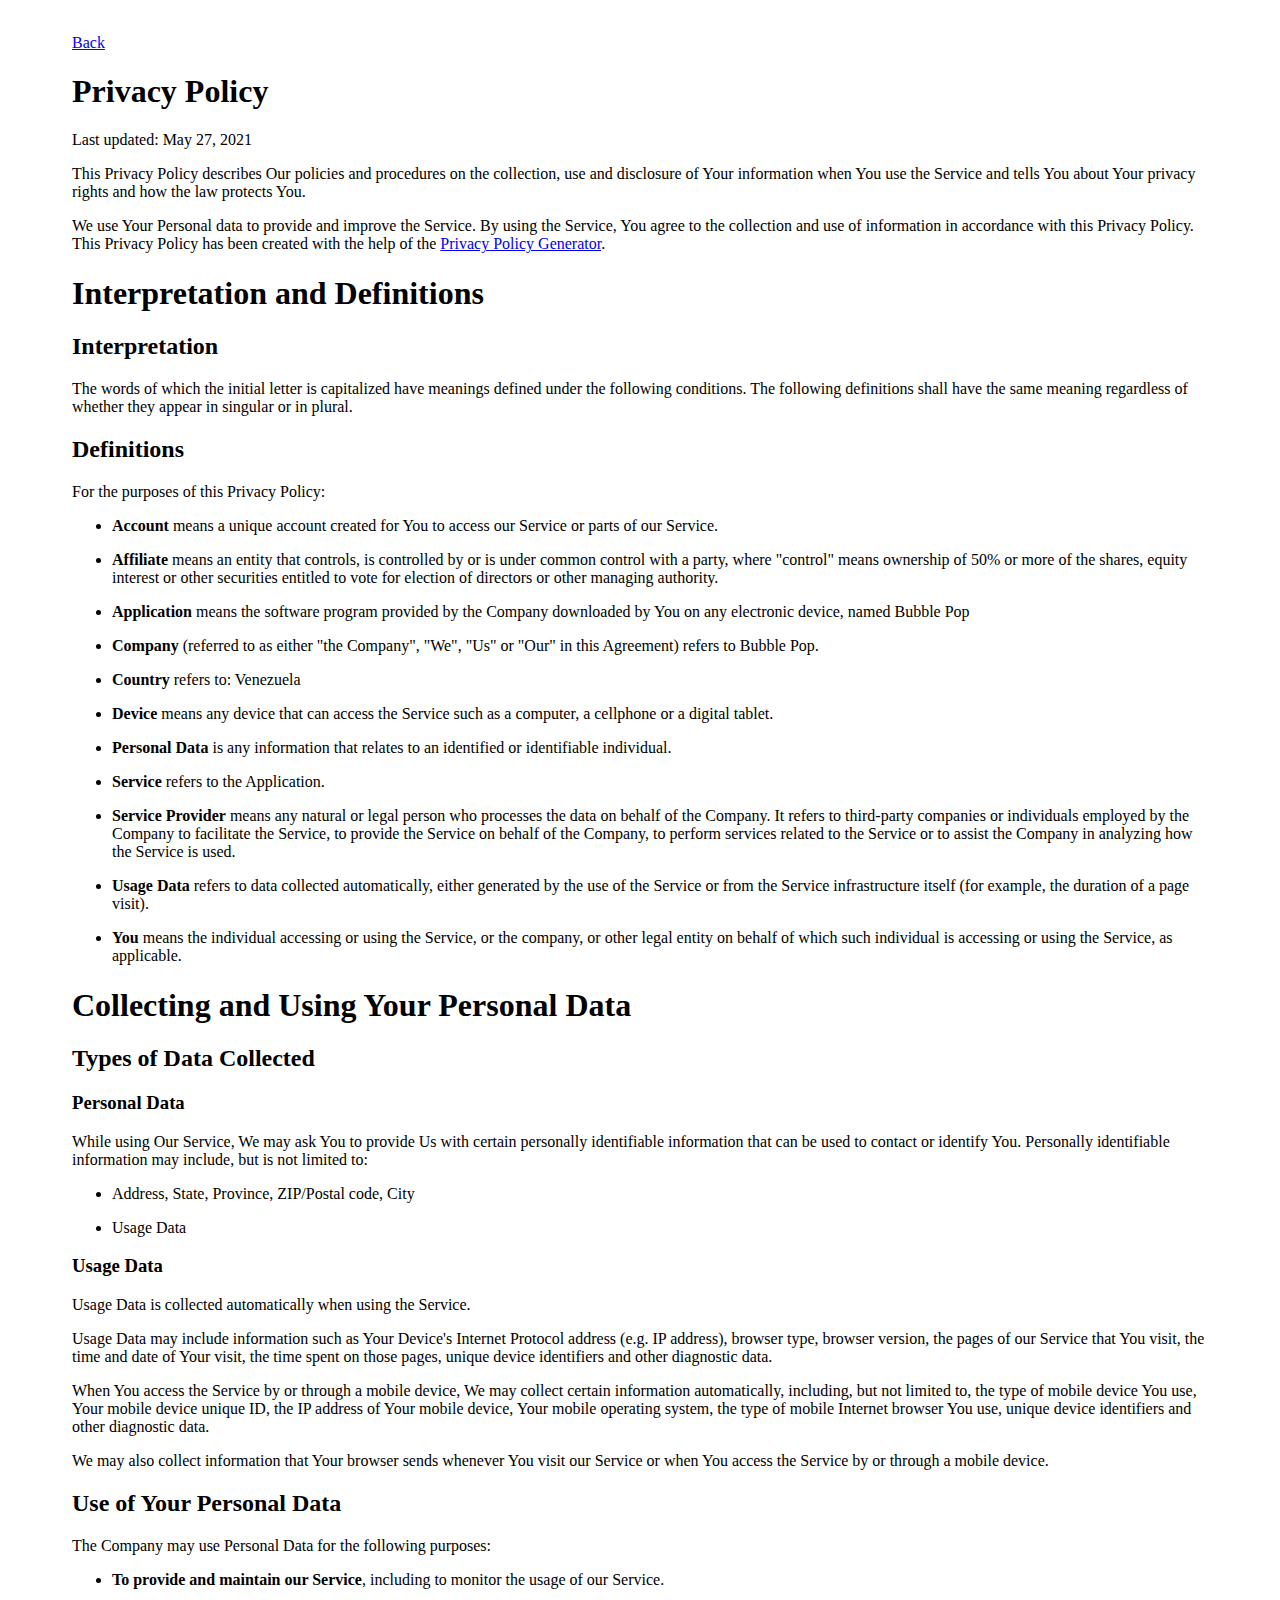
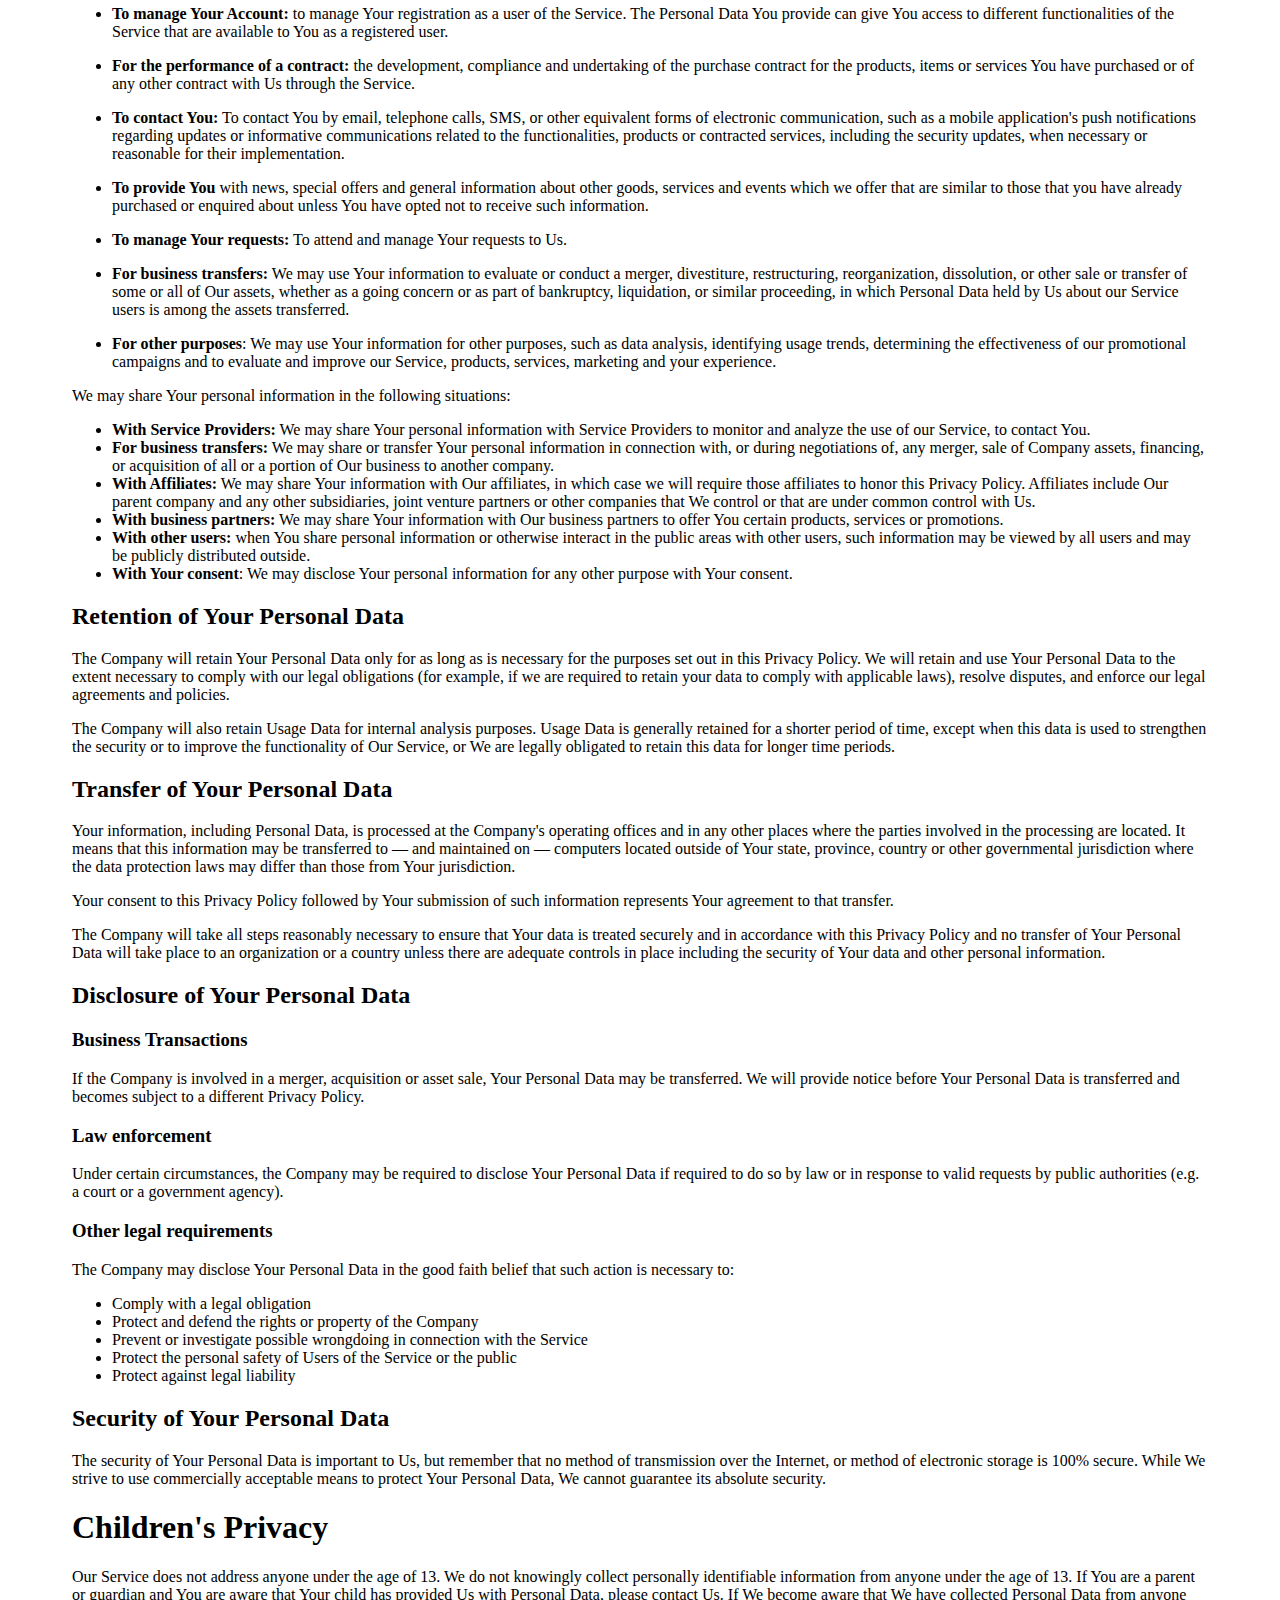
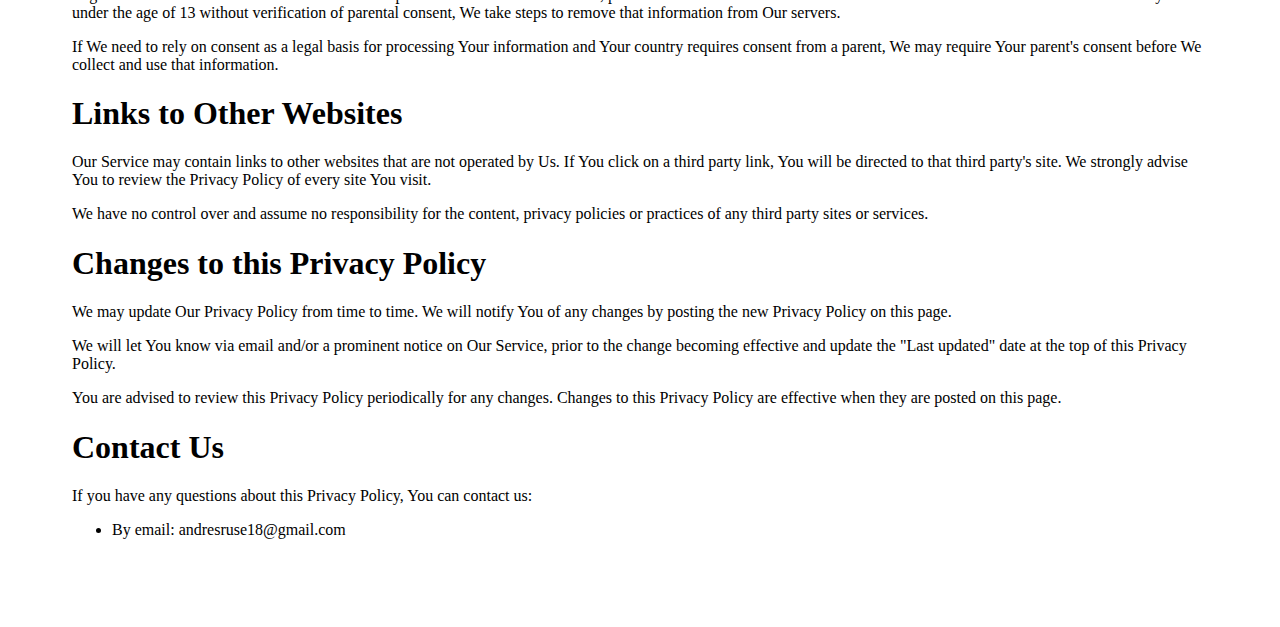
<file: privacy-policies.html>
<!DOCTYPE html>
<html lang="en">
<head>
    <meta charset="UTF-8">
    <meta http-equiv="X-UA-Compatible" content="IE=edge">
    <meta name="viewport" content="width=device-width, initial-scale=1.0">
    <link href="https://cdn.jsdelivr.net/npm/bootstrap@5.0.1/dist/css/bootstrap.min.css" rel="stylesheet" integrity="sha384-+0n0xVW2eSR5OomGNYDnhzAbDsOXxcvSN1TPprVMTNDbiYZCxYbOOl7+AMvyTG2x" crossorigin="anonymous">
    <script src="https://cdn.jsdelivr.net/npm/bootstrap@5.0.1/dist/js/bootstrap.bundle.min.js" integrity="sha384-gtEjrD/SeCtmISkJkNUaaKMoLD0//ElJ19smozuHV6z3Iehds+3Ulb9Bn9Plx0x4" crossorigin="anonymous"></script>
    <link rel="stylesheet" href="css/privacy-policy-style.css">
    <title>Privacy Policy</title>
</head>
<body>
    
    <a href="Bubble-Pop.html">Back</a>

    <div>
        <h1>Privacy Policy</h1>
        <p>Last updated: May 27, 2021</p>
        <p>This Privacy Policy describes Our policies and procedures on the collection, use and disclosure of Your information when You use the Service and tells You about Your privacy rights and how the law protects You.</p>
        <p>We use Your Personal data to provide and improve the Service. By using the Service, You agree to the collection and use of information in accordance with this Privacy Policy. This Privacy Policy has been created with the help of the <a href="https://www.freeprivacypolicy.com/free-privacy-policy-generator/" target="_blank">Privacy Policy Generator</a>.</p>
        <h1>Interpretation and Definitions</h1>
        <h2>Interpretation</h2>
        <p>The words of which the initial letter is capitalized have meanings defined under the following conditions. The following definitions shall have the same meaning regardless of whether they appear in singular or in plural.</p>
        <h2>Definitions</h2>
        <p>For the purposes of this Privacy Policy:</p>
        <ul>
            <li>
            <p><strong>Account</strong> means a unique account created for You to access our Service or parts of our Service.</p>
            </li>
            <li>
            <p><strong>Affiliate</strong> means an entity that controls, is controlled by or is under common control with a party, where &quot;control&quot; means ownership of 50% or more of the shares, equity interest or other securities entitled to vote for election of directors or other managing authority.</p>
            </li>
            <li>
            <p><strong>Application</strong> means the software program provided by the Company downloaded by You on any electronic device, named Bubble Pop</p>
            </li>
            <li>
            <p><strong>Company</strong> (referred to as either &quot;the Company&quot;, &quot;We&quot;, &quot;Us&quot; or &quot;Our&quot; in this Agreement) refers to Bubble Pop.</p>
            </li>
            <li>
            <p><strong>Country</strong> refers to:  Venezuela</p>
            </li>
            <li>
            <p><strong>Device</strong> means any device that can access the Service such as a computer, a cellphone or a digital tablet.</p>
            </li>
            <li>
            <p><strong>Personal Data</strong> is any information that relates to an identified or identifiable individual.</p>
            </li>
            <li>
            <p><strong>Service</strong> refers to the Application.</p>
            </li>
            <li>
            <p><strong>Service Provider</strong> means any natural or legal person who processes the data on behalf of the Company. It refers to third-party companies or individuals employed by the Company to facilitate the Service, to provide the Service on behalf of the Company, to perform services related to the Service or to assist the Company in analyzing how the Service is used.</p>
            </li>
            <li>
            <p><strong>Usage Data</strong> refers to data collected automatically, either generated by the use of the Service or from the Service infrastructure itself (for example, the duration of a page visit).</p>
            </li>
            <li>
            <p><strong>You</strong> means the individual accessing or using the Service, or the company, or other legal entity on behalf of which such individual is accessing or using the Service, as applicable.</p>
            </li>
        </ul>
        <h1>Collecting and Using Your Personal Data</h1>
        <h2>Types of Data Collected</h2>
        <h3>Personal Data</h3>
        <p>While using Our Service, We may ask You to provide Us with certain personally identifiable information that can be used to contact or identify You. Personally identifiable information may include, but is not limited to:</p>
        <ul>
            <li>
            <p>Address, State, Province, ZIP/Postal code, City</p>
            </li>
            <li>
            <p>Usage Data</p>
            </li>
        </ul>
        <h3>Usage Data</h3>
        <p>Usage Data is collected automatically when using the Service.</p>
        <p>Usage Data may include information such as Your Device's Internet Protocol address (e.g. IP address), browser type, browser version, the pages of our Service that You visit, the time and date of Your visit, the time spent on those pages, unique device identifiers and other diagnostic data.</p>
        <p>When You access the Service by or through a mobile device, We may collect certain information automatically, including, but not limited to, the type of mobile device You use, Your mobile device unique ID, the IP address of Your mobile device, Your mobile operating system, the type of mobile Internet browser You use, unique device identifiers and other diagnostic data.</p>
        <p>We may also collect information that Your browser sends whenever You visit our Service or when You access the Service by or through a mobile device.</p>
        <h2>Use of Your Personal Data</h2>
        <p>The Company may use Personal Data for the following purposes:</p>
        <ul>
            <li>
            <p><strong>To provide and maintain our Service</strong>, including to monitor the usage of our Service.</p>
            </li>
            <li>
            <p><strong>To manage Your Account:</strong> to manage Your registration as a user of the Service. The Personal Data You provide can give You access to different functionalities of the Service that are available to You as a registered user.</p>
            </li>
            <li>
            <p><strong>For the performance of a contract:</strong> the development, compliance and undertaking of the purchase contract for the products, items or services You have purchased or of any other contract with Us through the Service.</p>
            </li>
            <li>
            <p><strong>To contact You:</strong> To contact You by email, telephone calls, SMS, or other equivalent forms of electronic communication, such as a mobile application's push notifications regarding updates or informative communications related to the functionalities, products or contracted services, including the security updates, when necessary or reasonable for their implementation.</p>
            </li>
            <li>
            <p><strong>To provide You</strong> with news, special offers and general information about other goods, services and events which we offer that are similar to those that you have already purchased or enquired about unless You have opted not to receive such information.</p>
            </li>
            <li>
            <p><strong>To manage Your requests:</strong> To attend and manage Your requests to Us.</p>
            </li>
            <li>
            <p><strong>For business transfers:</strong> We may use Your information to evaluate or conduct a merger, divestiture, restructuring, reorganization, dissolution, or other sale or transfer of some or all of Our assets, whether as a going concern or as part of bankruptcy, liquidation, or similar proceeding, in which Personal Data held by Us about our Service users is among the assets transferred.</p>
            </li>
            <li>
            <p><strong>For other purposes</strong>: We may use Your information for other purposes, such as data analysis, identifying usage trends, determining the effectiveness of our promotional campaigns and to evaluate and improve our Service, products, services, marketing and your experience.</p>
            </li>
        </ul>
            <p>We may share Your personal information in the following situations:</p>
            <ul>
            <li><strong>With Service Providers:</strong> We may share Your personal information with Service Providers to monitor and analyze the use of our Service,  to contact You.</li>
            <li><strong>For business transfers:</strong> We may share or transfer Your personal information in connection with, or during negotiations of, any merger, sale of Company assets, financing, or acquisition of all or a portion of Our business to another company.</li>
            <li><strong>With Affiliates:</strong> We may share Your information with Our affiliates, in which case we will require those affiliates to honor this Privacy Policy. Affiliates include Our parent company and any other subsidiaries, joint venture partners or other companies that We control or that are under common control with Us.</li>
            <li><strong>With business partners:</strong> We may share Your information with Our business partners to offer You certain products, services or promotions.</li>
            <li><strong>With other users:</strong> when You share personal information or otherwise interact in the public areas with other users, such information may be viewed by all users and may be publicly distributed outside.</li>
            <li><strong>With Your consent</strong>: We may disclose Your personal information for any other purpose with Your consent.</li>
        </ul>
        <h2>Retention of Your Personal Data</h2>
        <p>The Company will retain Your Personal Data only for as long as is necessary for the purposes set out in this Privacy Policy. We will retain and use Your Personal Data to the extent necessary to comply with our legal obligations (for example, if we are required to retain your data to comply with applicable laws), resolve disputes, and enforce our legal agreements and policies.</p>
        <p>The Company will also retain Usage Data for internal analysis purposes. Usage Data is generally retained for a shorter period of time, except when this data is used to strengthen the security or to improve the functionality of Our Service, or We are legally obligated to retain this data for longer time periods.</p>
        <h2>Transfer of Your Personal Data</h2>
        <p>Your information, including Personal Data, is processed at the Company's operating offices and in any other places where the parties involved in the processing are located. It means that this information may be transferred to — and maintained on — computers located outside of Your state, province, country or other governmental jurisdiction where the data protection laws may differ than those from Your jurisdiction.</p>
        <p>Your consent to this Privacy Policy followed by Your submission of such information represents Your agreement to that transfer.</p>
        <p>The Company will take all steps reasonably necessary to ensure that Your data is treated securely and in accordance with this Privacy Policy and no transfer of Your Personal Data will take place to an organization or a country unless there are adequate controls in place including the security of Your data and other personal information.</p>
        <h2>Disclosure of Your Personal Data</h2>
        <h3>Business Transactions</h3>
        <p>If the Company is involved in a merger, acquisition or asset sale, Your Personal Data may be transferred. We will provide notice before Your Personal Data is transferred and becomes subject to a different Privacy Policy.</p>
        <h3>Law enforcement</h3>
        <p>Under certain circumstances, the Company may be required to disclose Your Personal Data if required to do so by law or in response to valid requests by public authorities (e.g. a court or a government agency).</p>
        <h3>Other legal requirements</h3>
        <p>The Company may disclose Your Personal Data in the good faith belief that such action is necessary to:</p>
        <ul>
            <li>Comply with a legal obligation</li>
            <li>Protect and defend the rights or property of the Company</li>
            <li>Prevent or investigate possible wrongdoing in connection with the Service</li>
            <li>Protect the personal safety of Users of the Service or the public</li>
            <li>Protect against legal liability</li>
        </ul>
        <h2>Security of Your Personal Data</h2>
        <p>The security of Your Personal Data is important to Us, but remember that no method of transmission over the Internet, or method of electronic storage is 100% secure. While We strive to use commercially acceptable means to protect Your Personal Data, We cannot guarantee its absolute security.</p>
        <h1>Children's Privacy</h1>
        <p>Our Service does not address anyone under the age of 13. We do not knowingly collect personally identifiable information from anyone under the age of 13. If You are a parent or guardian and You are aware that Your child has provided Us with Personal Data, please contact Us. If We become aware that We have collected Personal Data from anyone under the age of 13 without verification of parental consent, We take steps to remove that information from Our servers.</p>
        <p>If We need to rely on consent as a legal basis for processing Your information and Your country requires consent from a parent, We may require Your parent's consent before We collect and use that information.</p>
        <h1>Links to Other Websites</h1>
        <p>Our Service may contain links to other websites that are not operated by Us. If You click on a third party link, You will be directed to that third party's site. We strongly advise You to review the Privacy Policy of every site You visit.</p>
        <p>We have no control over and assume no responsibility for the content, privacy policies or practices of any third party sites or services.</p>
        <h1>Changes to this Privacy Policy</h1>
        <p>We may update Our Privacy Policy from time to time. We will notify You of any changes by posting the new Privacy Policy on this page.</p>
        <p>We will let You know via email and/or a prominent notice on Our Service, prior to the change becoming effective and update the &quot;Last updated&quot; date at the top of this Privacy Policy.</p>
        <p>You are advised to review this Privacy Policy periodically for any changes. Changes to this Privacy Policy are effective when they are posted on this page.</p>
        <h1>Contact Us</h1>
        <p>If you have any questions about this Privacy Policy, You can contact us:</p>
        <ul>
            <li>By email: andresruse18@gmail.com</li>
        </ul>
    </div>
    
</body>
</html>
</file>
<file: css/privacy-policy-style.css>
body{   
    padding: 5%;
    padding-top: 2%;
}
</file>
